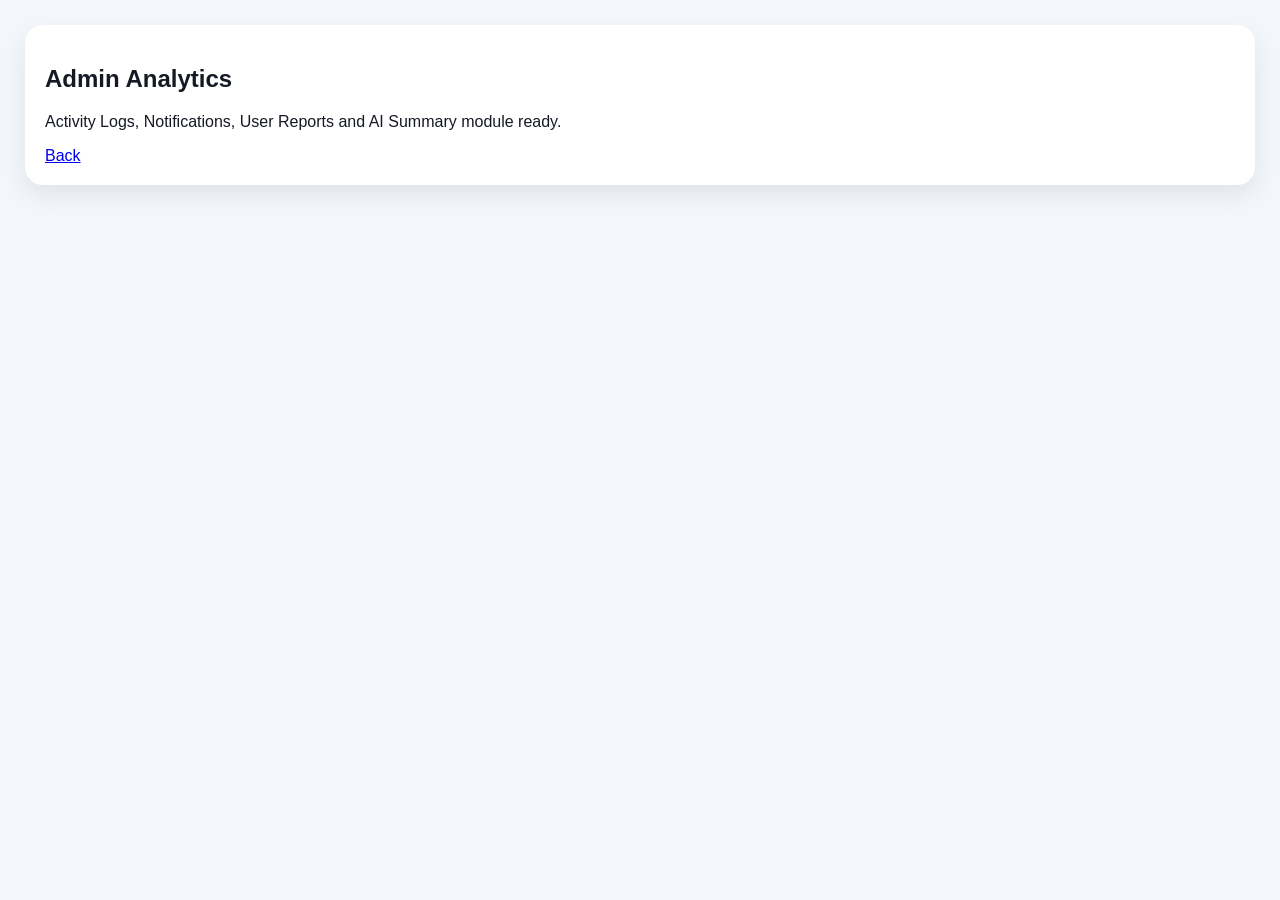
<file: analytics.html>
<!DOCTYPE html><html><head><title>Admin Analytics</title><link rel="stylesheet" href="style.css"></head><body><main class="main" style="margin:auto"><section class="panel"><h1>Admin Analytics</h1><p>Activity Logs, Notifications, User Reports and AI Summary module ready.</p><a href="dashboard.html">Back</a></section></main></body></html>
</file>
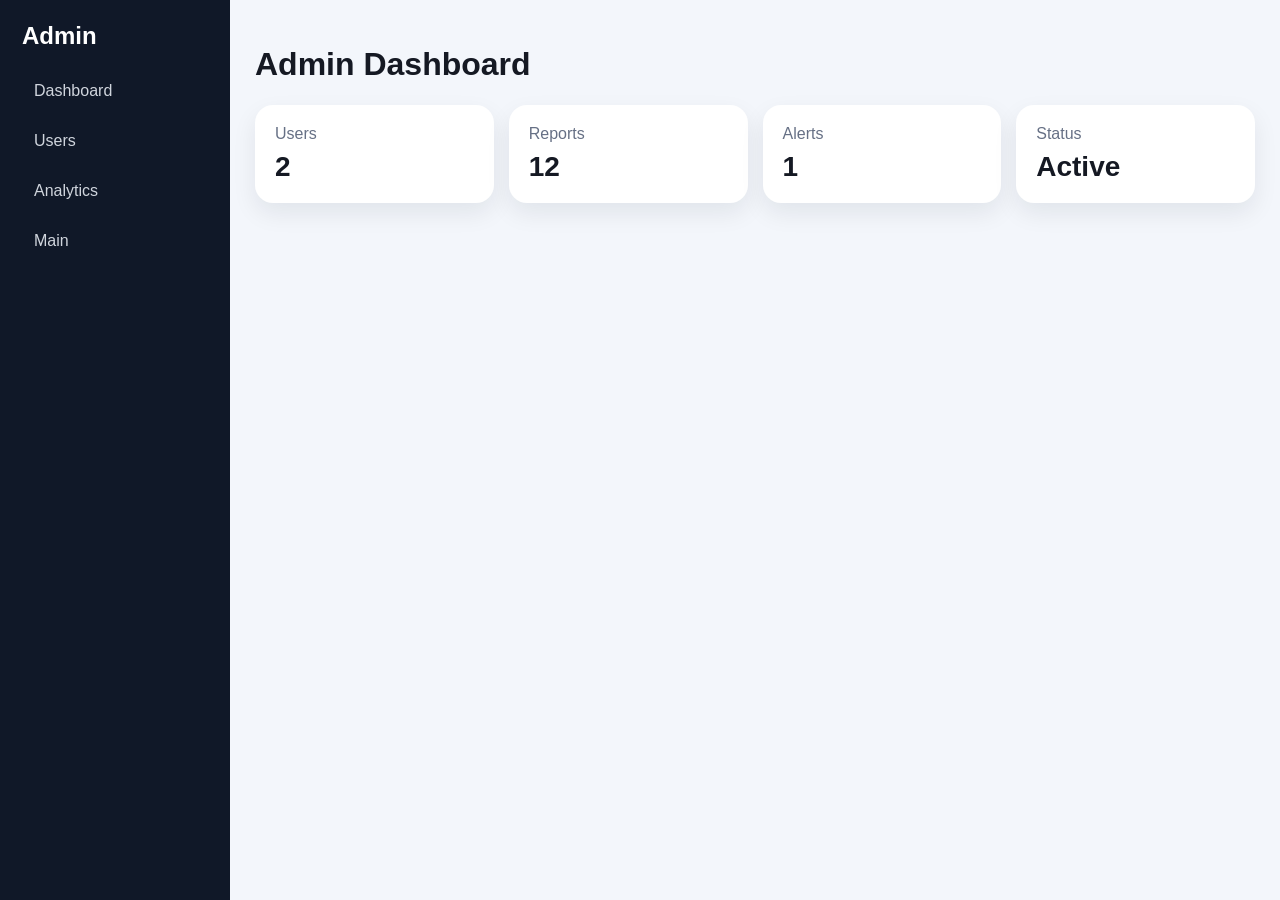
<file: dashboard.html>
<!DOCTYPE html><html><head><title>Admin Dashboard</title><link rel="stylesheet" href="style.css"></head><body><aside class="sidebar"><h2>Admin</h2><a href="dashboard.html">Dashboard</a><a href="users.html">Users</a><a href="analytics.html">Analytics</a><a href="index.html">Main</a></aside><main class="main"><h1>Admin Dashboard</h1><section class="cards"><div class="card"><span>Users</span><h3>2</h3></div><div class="card"><span>Reports</span><h3>12</h3></div><div class="card"><span>Alerts</span><h3>1</h3></div><div class="card"><span>Status</span><h3>Active</h3></div></section></main></body></html>
</file>
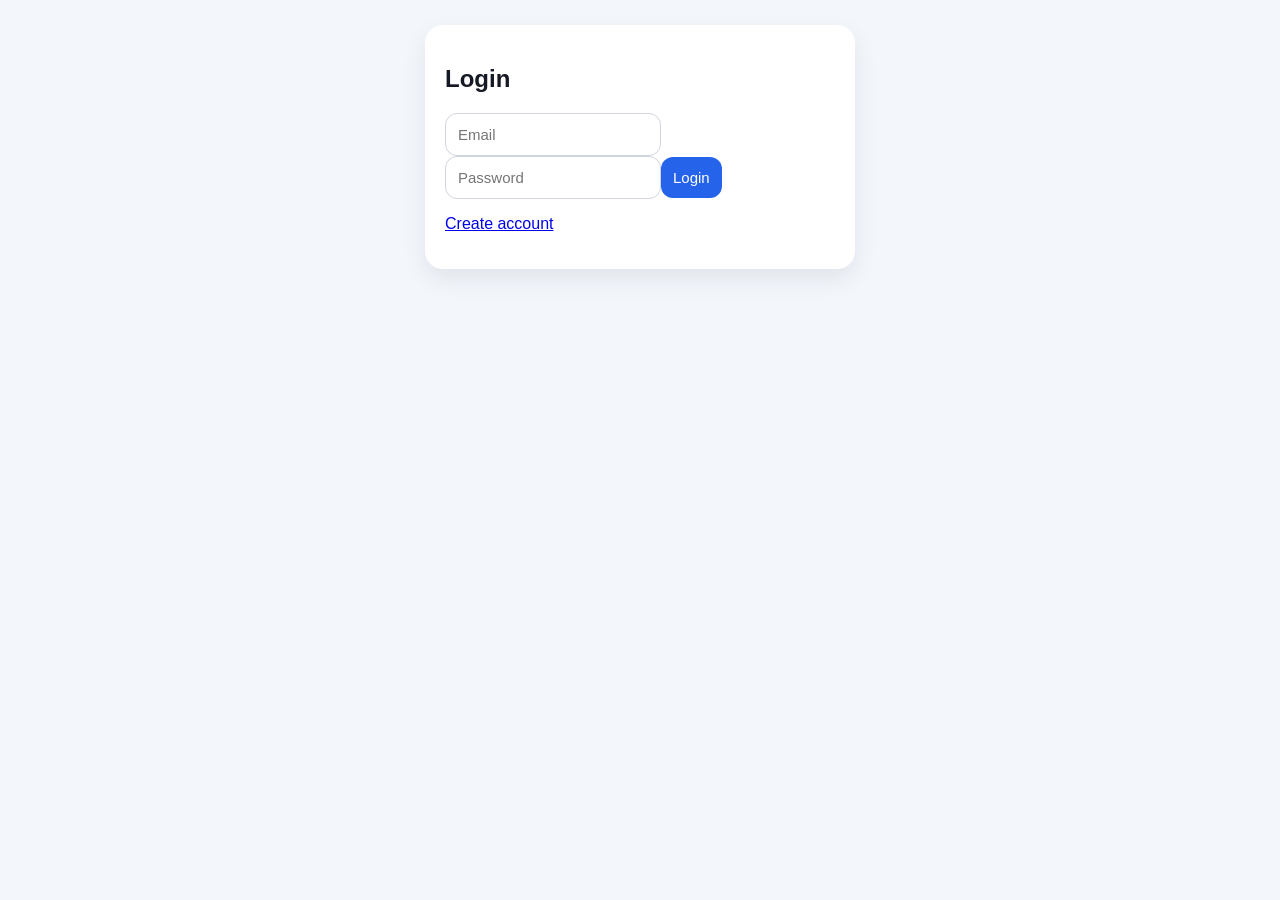
<file: login.html>
<!DOCTYPE html><html><head><title>Login</title><link rel="stylesheet" href="style.css"></head><body><main class="main" style="margin:auto;max-width:480px"><section class="panel"><h1>Login</h1><input id="email" placeholder="Email"><input id="password" type="password" placeholder="Password"><button onclick="loginUser()">Login</button><p><a href="register.html">Create account</a></p></section></main><script src="auth.js"></script></body></html>
</file>
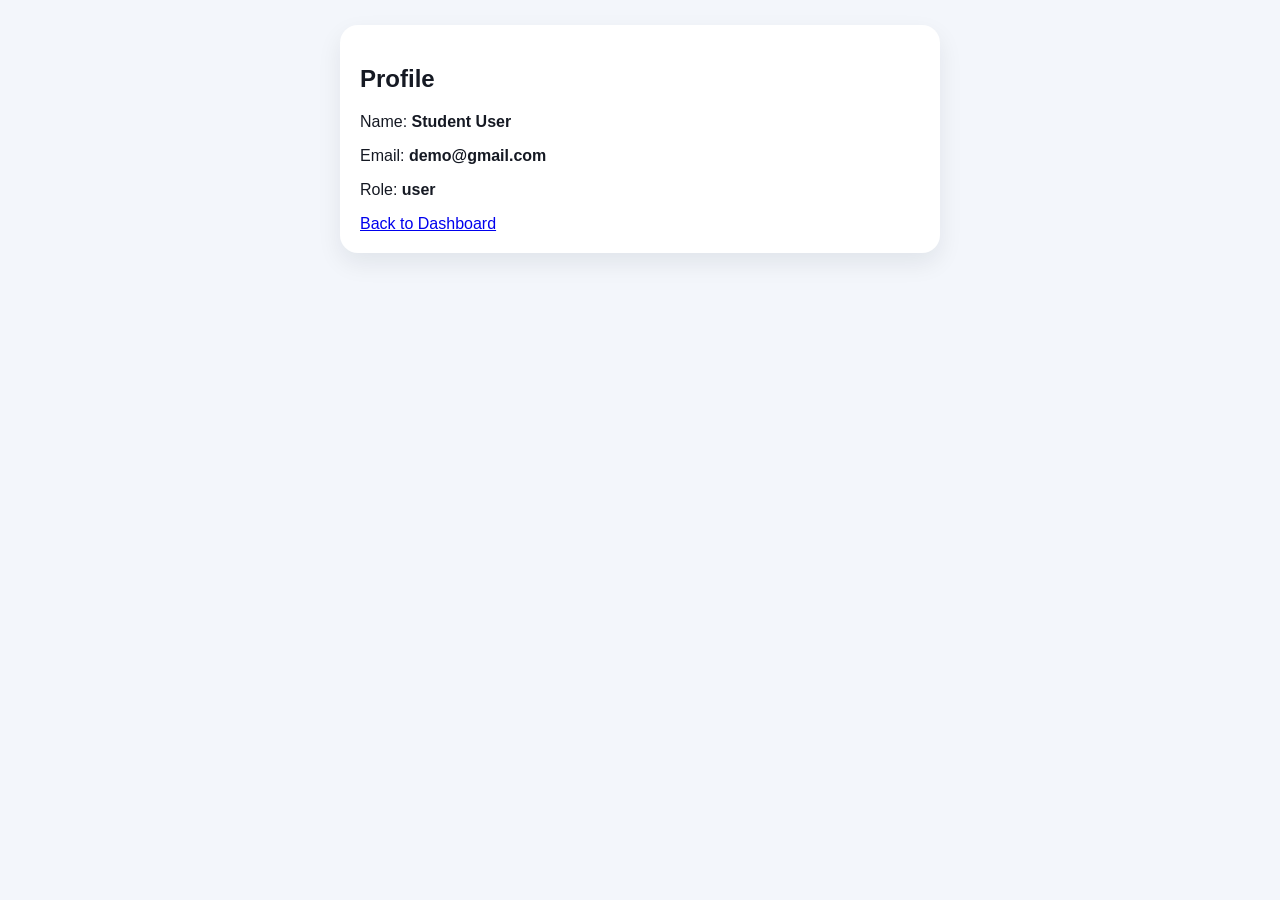
<file: profile.html>
<!DOCTYPE html><html><head><title>Profile</title><link rel="stylesheet" href="style.css"></head><body onload="loadProfile()"><main class="main" style="margin:auto;max-width:650px"><section class="panel"><h1>Profile</h1><p>Name: <b id="pname"></b></p><p>Email: <b id="pemail"></b></p><p>Role: <b id="prole"></b></p><a href="index.html">Back to Dashboard</a></section></main><script src="auth.js"></script></body></html>
</file>
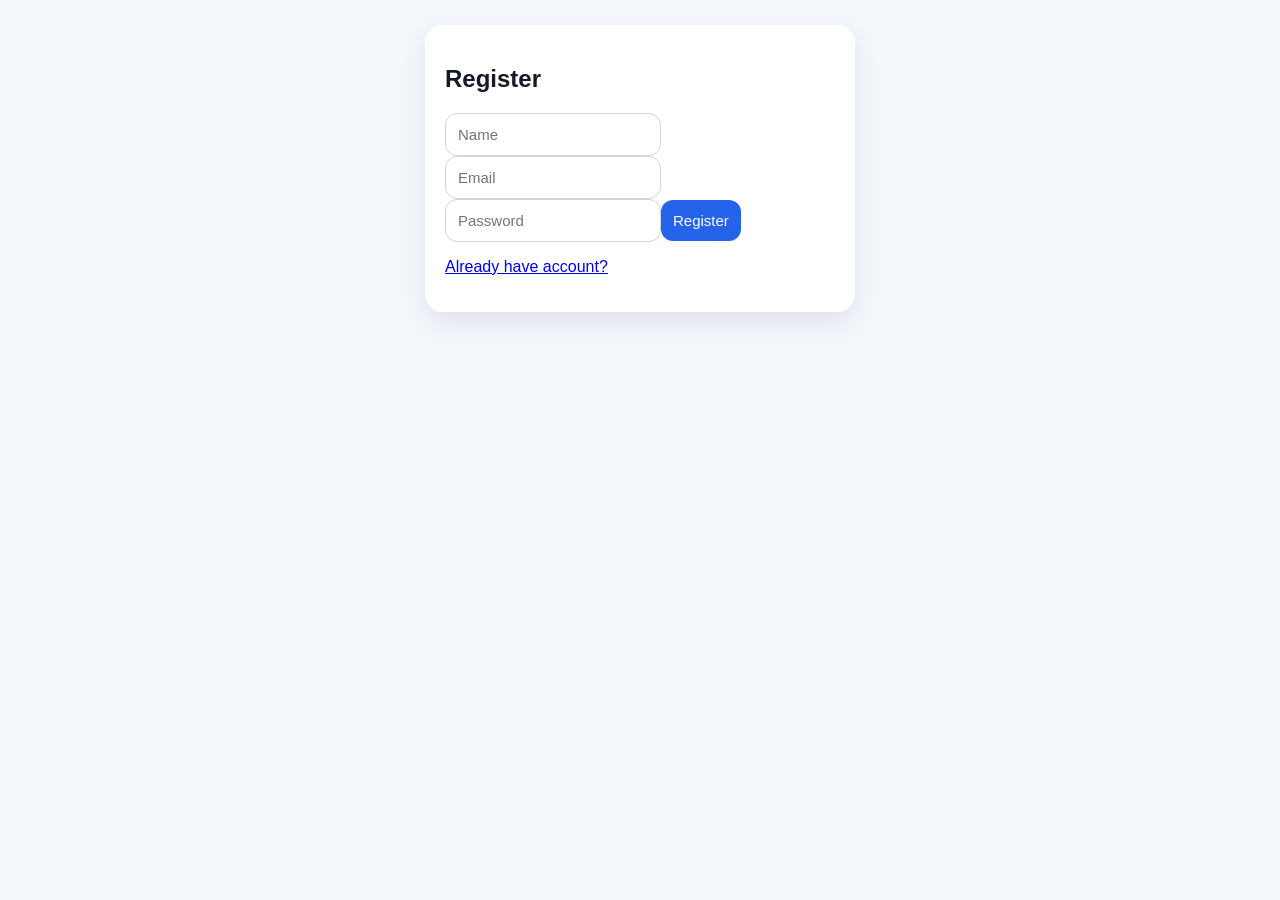
<file: register.html>
<!DOCTYPE html><html><head><title>Register</title><link rel="stylesheet" href="style.css"></head><body><main class="main" style="margin:auto;max-width:480px"><section class="panel"><h1>Register</h1><input id="name" placeholder="Name"><input id="email" placeholder="Email"><input id="password" type="password" placeholder="Password"><button onclick="registerUser()">Register</button><p><a href="login.html">Already have account?</a></p></section></main><script src="auth.js"></script></body></html>
</file>
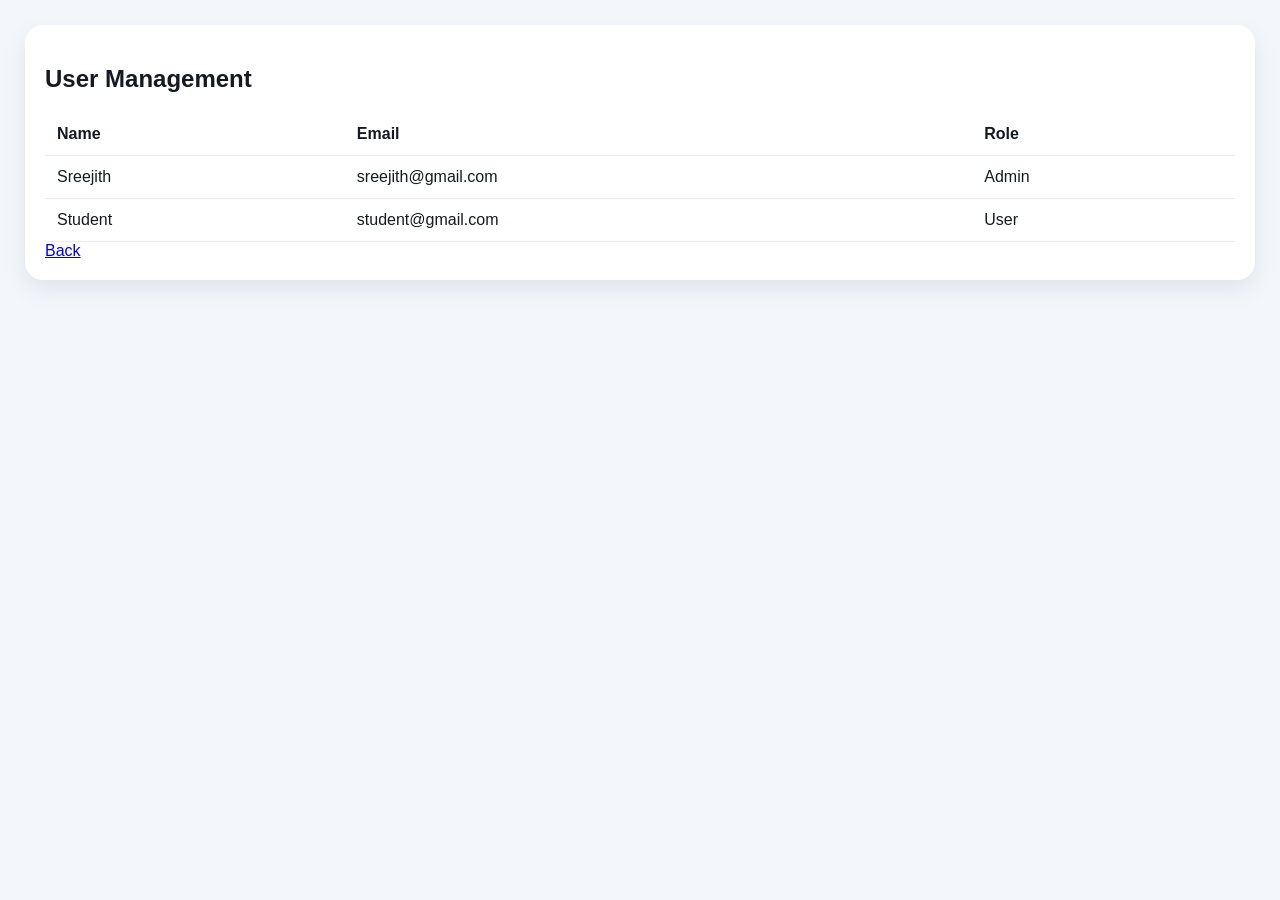
<file: users.html>
<!DOCTYPE html><html><head><title>Users</title><link rel="stylesheet" href="style.css"></head><body><main class="main" style="margin:auto"><section class="panel"><h1>User Management</h1><table><thead><tr><th>Name</th><th>Email</th><th>Role</th></tr></thead><tbody id="usersBody"></tbody></table><a href="dashboard.html">Back</a></section></main><script src="admin.js"></script></body></html>
</file>
<file: style.css>
*{box-sizing:border-box}body{margin:0;font-family:Arial,Helvetica,sans-serif;background:#f3f6fb;color:#151923;display:flex}.sidebar{width:230px;min-height:100vh;background:#101828;color:white;padding:22px;position:fixed}.sidebar h2{margin-top:0}.sidebar a{display:block;color:#d0d5dd;text-decoration:none;padding:12px;border-radius:12px;margin:8px 0}.sidebar a.active,.sidebar a:hover{background:#344054;color:#fff}.main{margin-left:230px;padding:25px;width:100%}.topbar{display:flex;justify-content:space-between;align-items:center;gap:15px}.topbar h1{margin:0}.topbar p{color:#667085}.cards{display:grid;grid-template-columns:repeat(4,1fr);gap:15px;margin:20px 0}.card,.panel,.chart-card{background:white;border-radius:18px;padding:20px;box-shadow:0 10px 25px rgba(16,24,40,.08)}.card span{color:#667085}.card h3{font-size:28px;margin:8px 0 0}.form-grid{display:grid;grid-template-columns:repeat(4,1fr);gap:10px}.actions{display:flex;gap:10px;flex-wrap:wrap;margin-top:12px}input,textarea,button{padding:12px;border:1px solid #d0d5dd;border-radius:12px;font-size:15px}textarea{width:100%;min-height:80px;margin:10px 0}button{background:#2563eb;color:white;border:none;cursor:pointer}button:hover{opacity:.9}.charts{display:grid;grid-template-columns:repeat(3,1fr);gap:15px;margin:20px 0}.chart-card{height:320px}table{width:100%;border-collapse:collapse;margin-top:12px}th,td{text-align:left;padding:12px;border-bottom:1px solid #eaecf0}.good{color:#039855;font-weight:bold}.warn{color:#dc6803;font-weight:bold}.bad{color:#d92d20;font-weight:bold}.dark{background:#0b1220;color:#f8fafc}.dark .card,.dark .panel,.dark .chart-card{background:#111827;color:#f8fafc}.dark input,.dark textarea{background:#1f2937;color:#fff;border-color:#374151}@media(max-width:900px){body{display:block}.sidebar{position:relative;width:100%;min-height:auto}.main{margin-left:0}.cards,.charts,.form-grid{grid-template-columns:1fr}.topbar{flex-direction:column;align-items:flex-start}}
</file>
